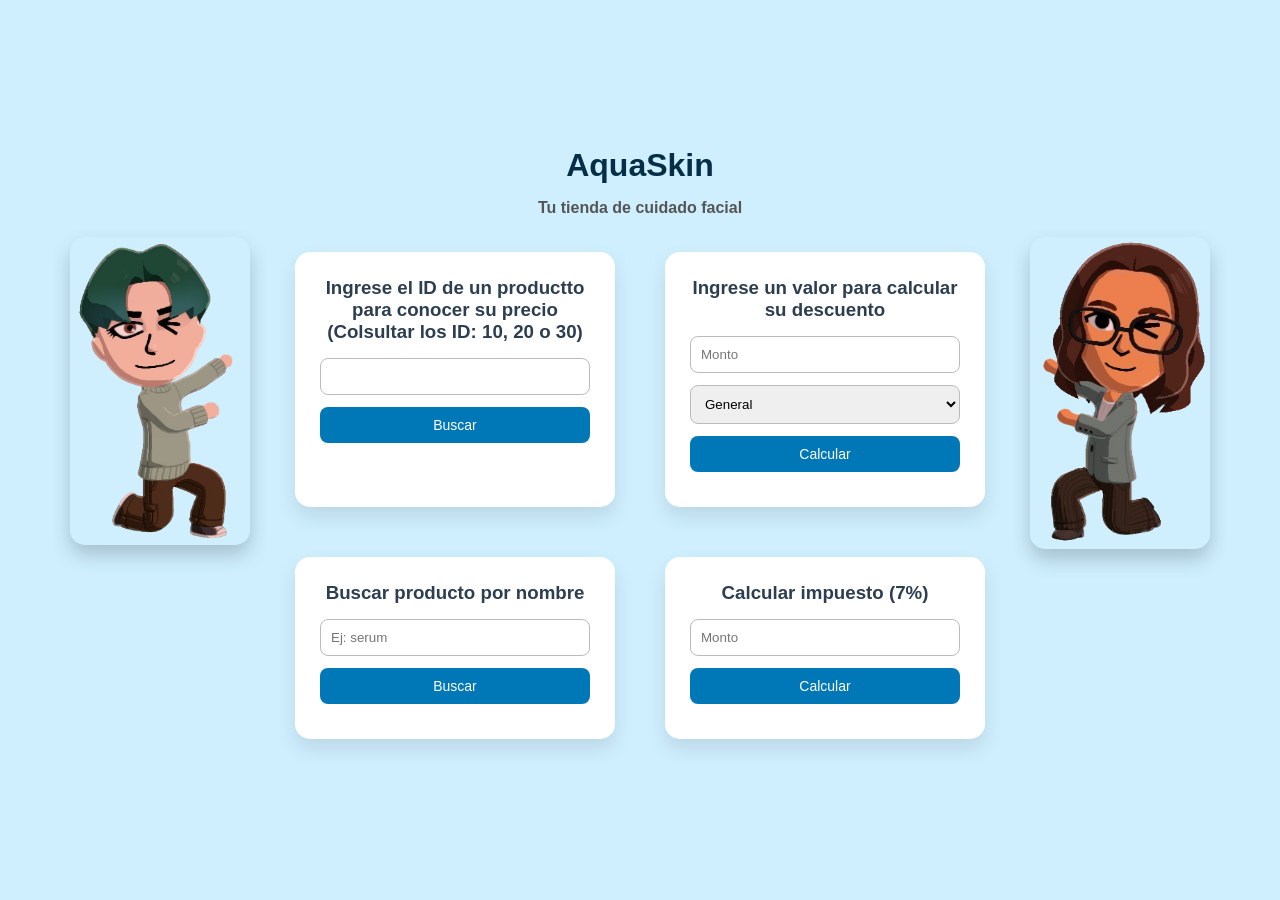
<file: Html/index.html>
<!DOCTYPE html>
<html>
<head>
    <title>Ejemplos con Fetch</title>
    <link rel="stylesheet" href="../Css/index.css">
</head>

<body>
    <h1>AquaSkin</h1>
    <p class="sub">Tu tienda de cuidado facial</p>

    <div class="layout">

        <!-- FOTO IZQUIERDA -->
        <div class="side left">
            <img src="../img/Edu_Mii.png" alt="Yo">
        </div>

        <!-- CONTENIDO PRINCIPAL -->
    <div class="container">
        <div class="box">
            <h3>Ingrese el ID de un productto para conocer su precio (Colsultar los ID: 10, 20 o 30)</h3>
            <input type="text" id="idI"> <button onclick="get()">Buscar</button>
            <p id="r1"></p>
        </div>

        <div class="box">
            <h3>Ingrese un valor para calcular su descuento</h3>
            <input type="number" id="mI" placeholder="Monto">
            <select id="tI"><option value="general">General</option><option value="estudiante">Estudiante</option></select>
            <button onclick="post()">Calcular</button>
            <p id="r2"></p>
        </div>

        <div class="box">
            <h3>Buscar producto por nombre</h3>
            <input type="text" id="nombreI" placeholder="Ej: serum">
            <button onclick="buscarNombre()">Buscar</button>
            <p id="r3"></p>
        </div>

        <div class="box">
            <h3>Calcular impuesto (7%)</h3>
            <input type="number" id="impI" placeholder="Monto">
            <button onclick="impuesto()">Calcular</button>
            <p id="r4"></p>
        </div>
    </div>

        <!-- FOTO DERECHA -->
        <div class="side right">
            <img src="../img/Nicky_Mii.png" alt="Amiga">
        </div>

    </div>

</div>

    <script src="../JavaScript/index.js"></script>
</body>
</html>
</file>
<file: Css/index.css>
* {
    box-sizing: border-box;
    margin: 0;
    padding: 0;
    font-family: 'Segoe UI', Tahoma, Geneva, Verdana, sans-serif;
}

body {
    background: #cfefff; 
    min-height: 100vh;
    display: flex;
    justify-content: center;
    align-items: center;
    flex-direction: column;
    padding: 20px;
}

.box {
    background: #ffffff;
    width: 320px;
    padding: 25px;
    margin: 15px;
    border-radius: 15px;
    box-shadow: 0 10px 20px rgba(0,0,0,0.1);
    transition: transform 0.2s ease;
}

.box:hover {
    transform: translateY(-5px);
}

h3 {
    margin-bottom: 15px;
    color: #2c3e50;
    text-align: center;
}

input, select {
    width: 100%;
    padding: 10px;
    margin-bottom: 12px;
    border-radius: 8px;
    border: 1px solid #bbb;
    outline: none;
    transition: border 0.2s;
}

input:focus, select:focus {
    border: 1px solid #0077b6;
}

button {
    width: 100%;
    padding: 10px;
    border: none;
    border-radius: 8px;
    background: #0077b6; 
    color: white;
    font-size: 14px;
    cursor: pointer;
    transition: background 0.3s ease, transform 0.1s;
}

button:hover {
    background: #005f8a;
}

button:active {
    transform: scale(0.97);
}

p {
    margin-top: 10px;
    font-weight: bold;
    color: #333;
    text-align: center;
}

h1 {
    color: #042f46;
    margin-bottom: 5px;
}

.sub {
    color: #555;
    margin-bottom: 20px;
}

.container {
    display: grid;
    grid-template-columns: repeat(2, 1fr); /* 2 columnas */
    gap: 20px;
    justify-content: center;
}

.layout {
    display: grid;
    grid-template-columns: 200px 1fr 200px;
    gap: 20px;
    align-items: start;
}

.side {
    display: flex;
    justify-content: center;
    align-items: center;
}

.side img {
    width: 100%;
    max-width: 180px;
    border-radius: 15px;
    box-shadow: 0 10px 20px rgba(0,0,0,0.2);
}

.main {
    display: flex;
    flex-direction: column;
    align-items: center;
}

.side img:hover {
    transform: scale(1.05);
    transition: 0.3s;
}
</file>
